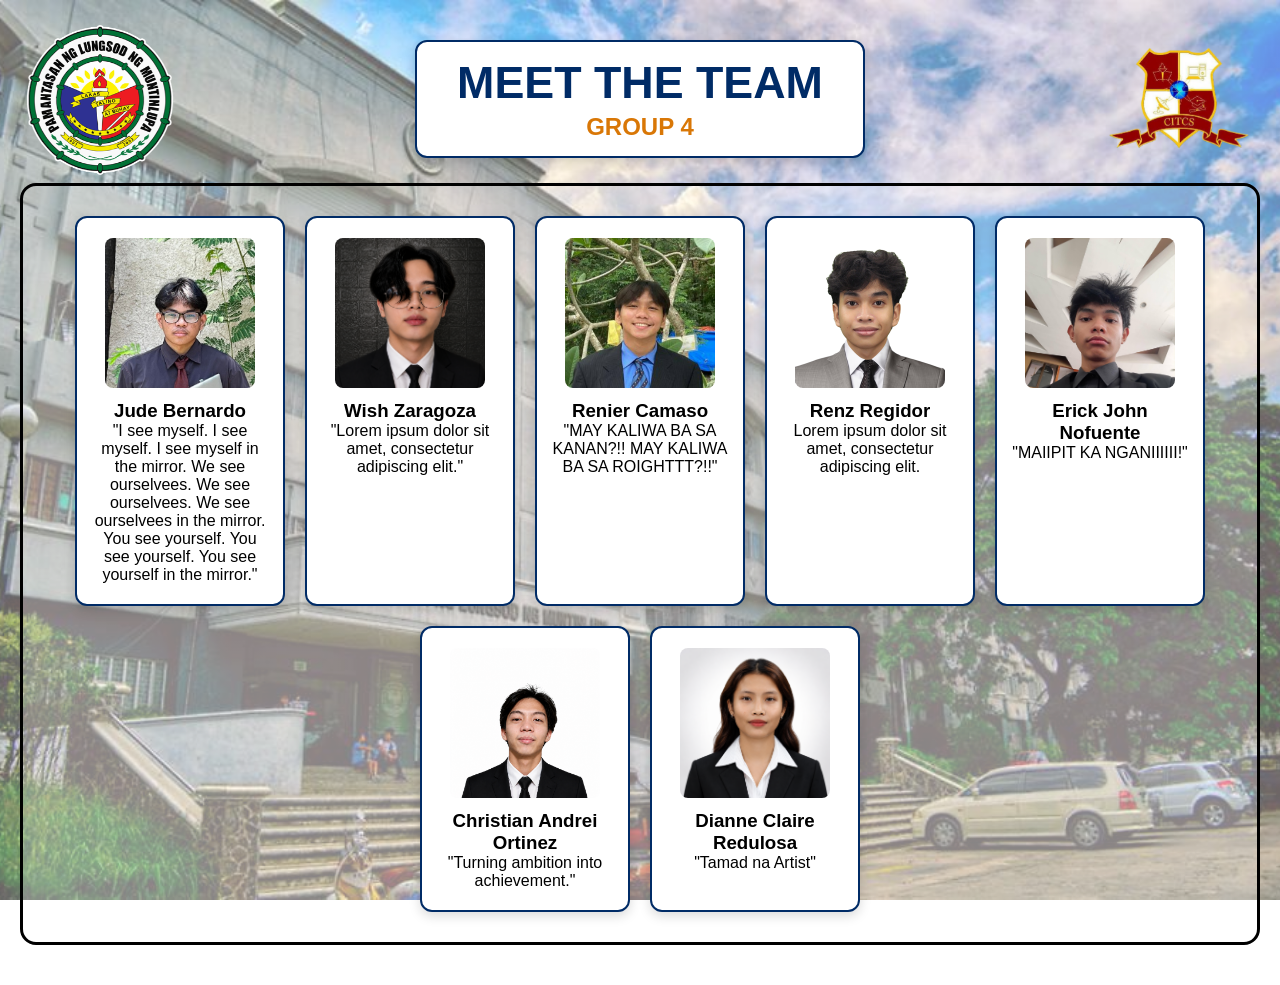
<file: FOLDER1/EXERCISE1/index.html>
<!DOCTYPE html>
<html lang="en">
<head>
  <title>Meet The Team - Group 4</title>
</head>
<body>

  <img src="Pamantasan_ng_Lungsod_ng_Muntinlupa_logo.png" alt="PLMun Logo" class="page-logo logo-left">
  <img src="CITC_Logo.png" alt="CITCS Logo" class="page-logo logo-right">

  <div class="container">
    <div class="title-card">
      <h1>MEET THE TEAM</h1>
      <h2>GROUP 4</h2>
    </div>

    <div class="team-box">

      <div class="card">
        <img src="Jude.jpg" alt="Jude Bernardo" class="card-img">
        <h3>Jude Bernardo</h3>
        <p>"I see myself. I see myself. I see myself in the mirror. We see ourselvees. We see ourselvees. We see ourselvees in the mirror. You see yourself. You see yourself. You see yourself in the mirror."</p>
      </div>

      <div class="card">
        <img src="Wish.jpg" alt="Wish Zaragoza" class="card-img">
        <h3>Wish Zaragoza</h3>
        <p>"Lorem ipsum dolor sit amet, consectetur adipiscing elit."</p>
      </div>

      <div class="card">
        <img src="Renier.jpg" alt="Renier Camaso" class="card-img">
        <h3>Renier Camaso</h3>
        <p>"MAY KALIWA BA SA KANAN?!! MAY KALIWA BA SA ROIGHTTT?!!"</p>
      </div>

      <div class="card">
        <img src="Renz.jpg" alt="Renz Regidor" class="card-img">
        <h3>Renz Regidor</h3>
        <p>Lorem ipsum dolor sit amet, consectetur adipiscing elit.</p>
      </div>

      <div class="card">
        <img src="Erick.jpg" alt="Erick John Nofuente" class="card-img">
        <h3>Erick John Nofuente</h3>
        <p>"MAIIPIT KA NGANIIIIII!"</p>
      </div>

      <div class="card">
        <img src="Christian Andrei Ortinez.jpg" alt="Christian Andrei Ortinez" class="card-img">
        <h3>Christian Andrei Ortinez</h3>
        <p>"Turning ambition into achievement."</p>
      </div>

      <div class="card">
        <img src="Dianne.png" alt="Team Member" class="card-img">
        <h3>Dianne Claire Redulosa</h3>
        <p>"Tamad na Artist"</p>
      </div>

    </div>
  </div>

</body>

<style>
  * {
    margin: 0;
    padding: 0;
    box-sizing: border-box;
    font-family: Arial, sans-serif;
  }

  body {
    background: linear-gradient(rgba(255, 255, 255, 0.4), rgba(255, 255, 255, 0.4)), 
                url('schoolbg.jpg') no-repeat center center fixed;
    background-size: cover;
    min-height: 100vh;
    display: flex;
    flex-direction: column;
    justify-content: center;
    align-items: center;
    padding: 40px 20px;
    position: relative;
  }

  /* Logos on the top corners */
  .page-logo {
    position: fixed;
    top: 25px;
    width: 150px;
    height: 150px;
    object-fit: contain;
    z-index: 100;
  }

  .logo-left {
    left: 25px;
  }

  .logo-right {
    right: 25px;
  }

  /* Main Container */
  .container {
    width: 100%;
    max-width: 1250px;
    text-align: center;
    display: flex;
    flex-direction: column;
    align-items: center;
  }

  /* Header Box */
  .title-card {
    background-color: #ffffff;
    border: 2px solid #002b66;
    border-radius: 12px;
    padding: 15px 40px;
    margin-bottom: 25px;
    box-shadow: 0 4px 12px rgba(0, 0, 0, 0.15);
  }

  h1 {
    color: #002b66;
    font-size: 2.8rem;
    font-weight: 800;
  }

  h2 {
    color: #d97706;
    font-size: 1.5rem;
    font-weight: 700;
    margin-top: 5px;
  }

  /* Group Outline Box */
  .team-box {
    border: 3px solid #000000;
    border-radius: 16px;
    padding: 30px 20px;
    display: flex;
    flex-wrap: wrap;
    justify-content: center;
    gap: 20px;
    background: rgba(255, 255, 255, 0.2);
    width: 100%;
  }

  /* Member Card */
  .card {
    background-color: #ffffff;
    border: 2px solid #002b66;
    border-radius: 12px;
    width: 210px;
    padding: 20px 15px;
    text-align: center;
    display: flex;
    flex-direction: column;
    align-items: center;
    box-shadow: 0 4px 12px rgba(0, 0, 0, 0.15);
  }

  /* 1x1 Photo Frame */
  .card-img {
    width: 150px;
    height: 150px;
    object-fit: cover;
    object-position: top;
    border-radius: 8px;
    margin-bottom: 12px;
  }

</style>
</html>
</file>
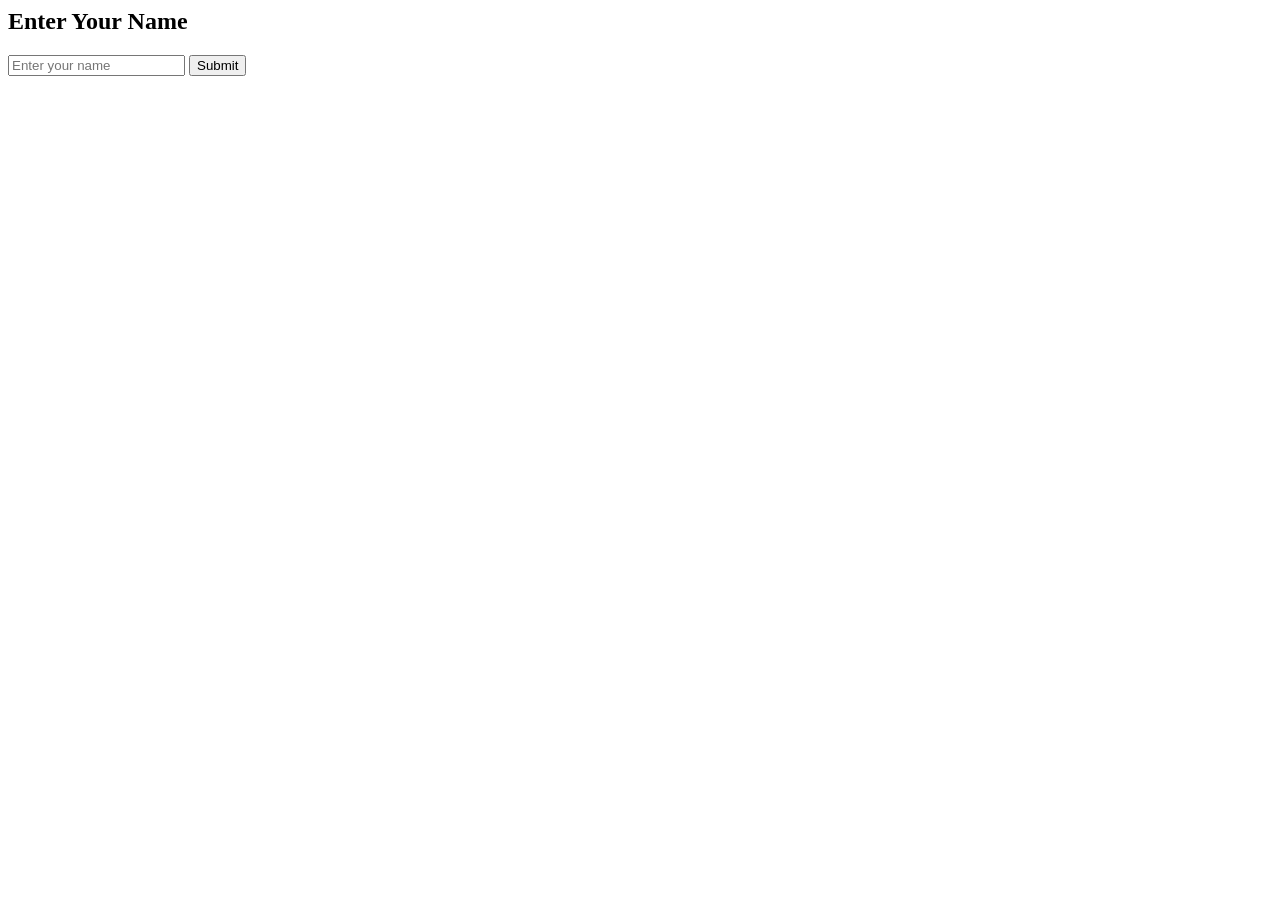
<file: FOLDER1/Final/Lab/lab5.html>
<html>
<body>

<h2>Enter Your Name</h2>

<input id="name" placeholder="Enter your name">
<button onclick="sendData()">Submit</button>

<p id="result"></p>

<script>
function sendData() {
    var request = new XMLHttpRequest();
    var name = document.getElementById("name").value;

    request.open("POST", "lab5.php");
    request.setRequestHeader("Content-Type", "application/json");

    request.onload = function() {
        document.getElementById("result").innerHTML = request.responseText;
    };

    request.send(JSON.stringify({name: name}));
}
</script>

</body>
</html>
</file>
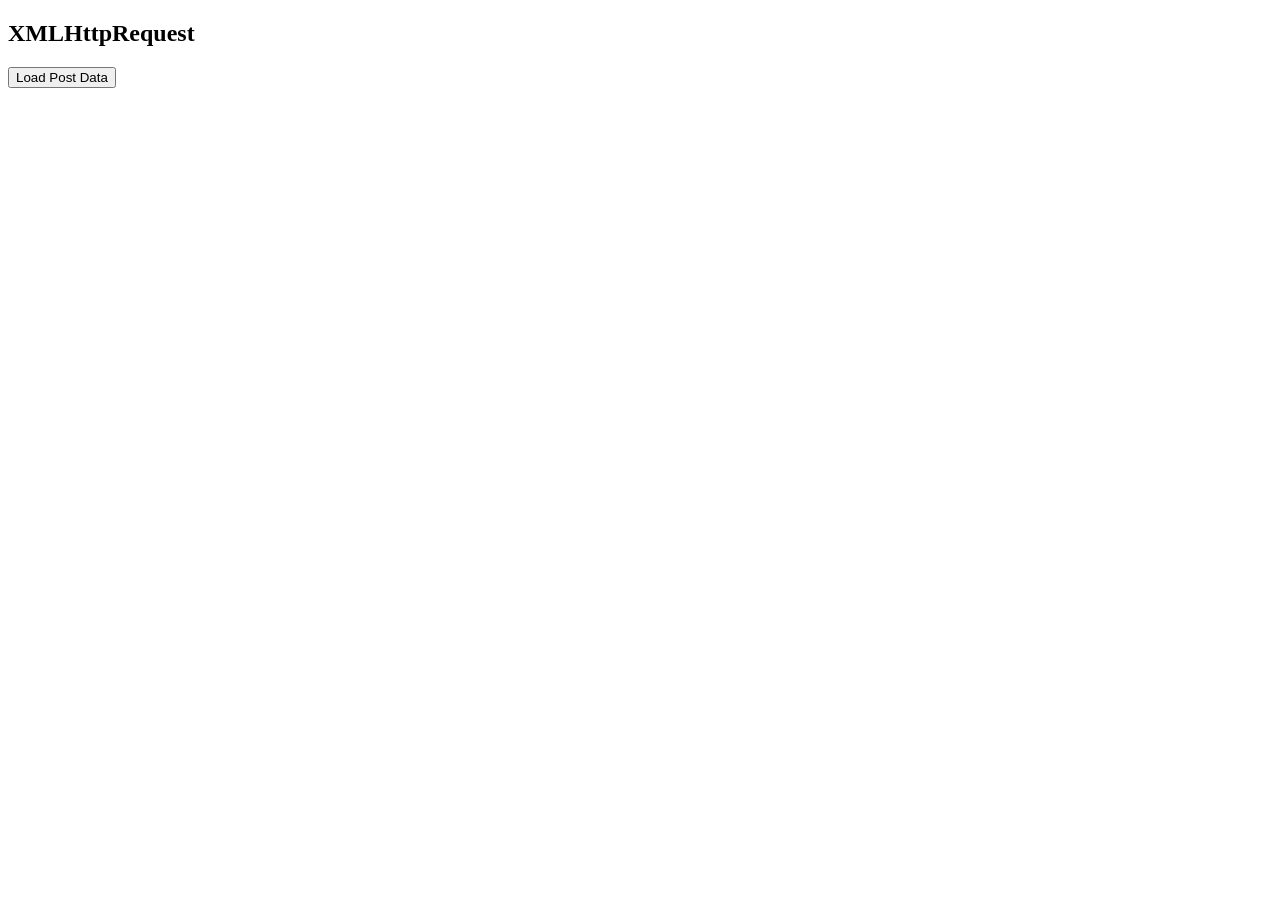
<file: FOLDER1/Final/Lab/Lab2/xhr-demo.html>
<!DOCTYPE html>
<html>
<body>
    
    <h2>XMLHttpRequest</h2>
    <button onclick="loadData()">Load Post Data</button>
    <div id="output"></div>

    <script>

        function loadData() {
            var xhr = new XMLHttpRequest();
            xhr.onload = function() {
                if (xhr.status === 200) {
                    var data = JSON.parse(xhr.responseText);
                    document.getElementById("output").innerHTML =
                        "Title: " + data.title +
                        "<br><br>Body: " + data.body;
                } else {

                    document.getElementById("output").innerHTML =
                        "<span style='color:red'>Error loading data!</span>";
                }
            };

            xhr.open("GET", "https://jsonplaceholder.typicode.com/posts/1", true);
            xhr.send();
        }
        
    </script>
</body>
</html>
</file>
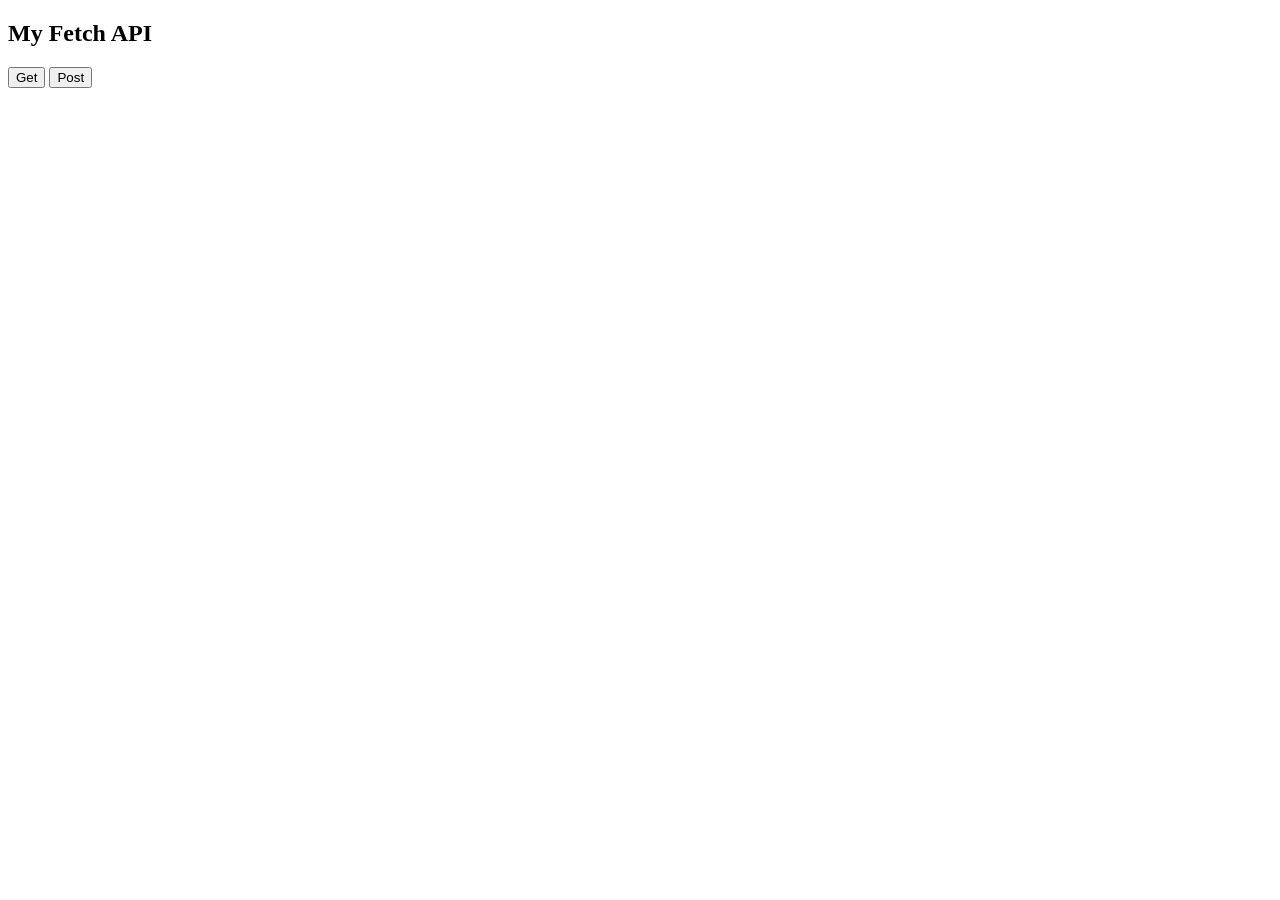
<file: FOLDER1/Final/Lab/Lab3/fetch-demo.html>
<!DOCTYPE html>
<html>
<body>

    <h2>My Fetch API</h2>

    <button onclick="getPost()">Get</button>
    <button onclick="addPost()">Post</button>

    <div id="output"></div>

    <script>

        function getPost() {
            fetch("https://jsonplaceholder.typicode.com/posts/1")
            .then(response => response.json())
            .then(data => {
                document.getElementById("output").innerHTML =
                    "Title: " + data.title +
                    "<br><br>Body: " + data.body;
            })
            .catch(() => {
                document.getElementById("output").innerHTML = "Error loading post!";
            });
        }

        function addPost() {
            fetch("https://jsonplaceholder.typicode.com/posts", {
                method: "POST",
                headers: {
                    "Content-Type": "application/json"
                },
                body: JSON.stringify({
                    title: "My New Post",
                    body: "I am learning Fetch API.",
                    userId: 1
                })
            })
            .then(response => response.json())
            .then(data => {
                document.getElementById("output").innerHTML =
                    "Post created successfully!<br>ID: " + data.id;
            })
            .catch(() => {
                document.getElementById("output").innerHTML = "Error creating post!";
            });
        }

    </script>

</body>
</html>
</file>
